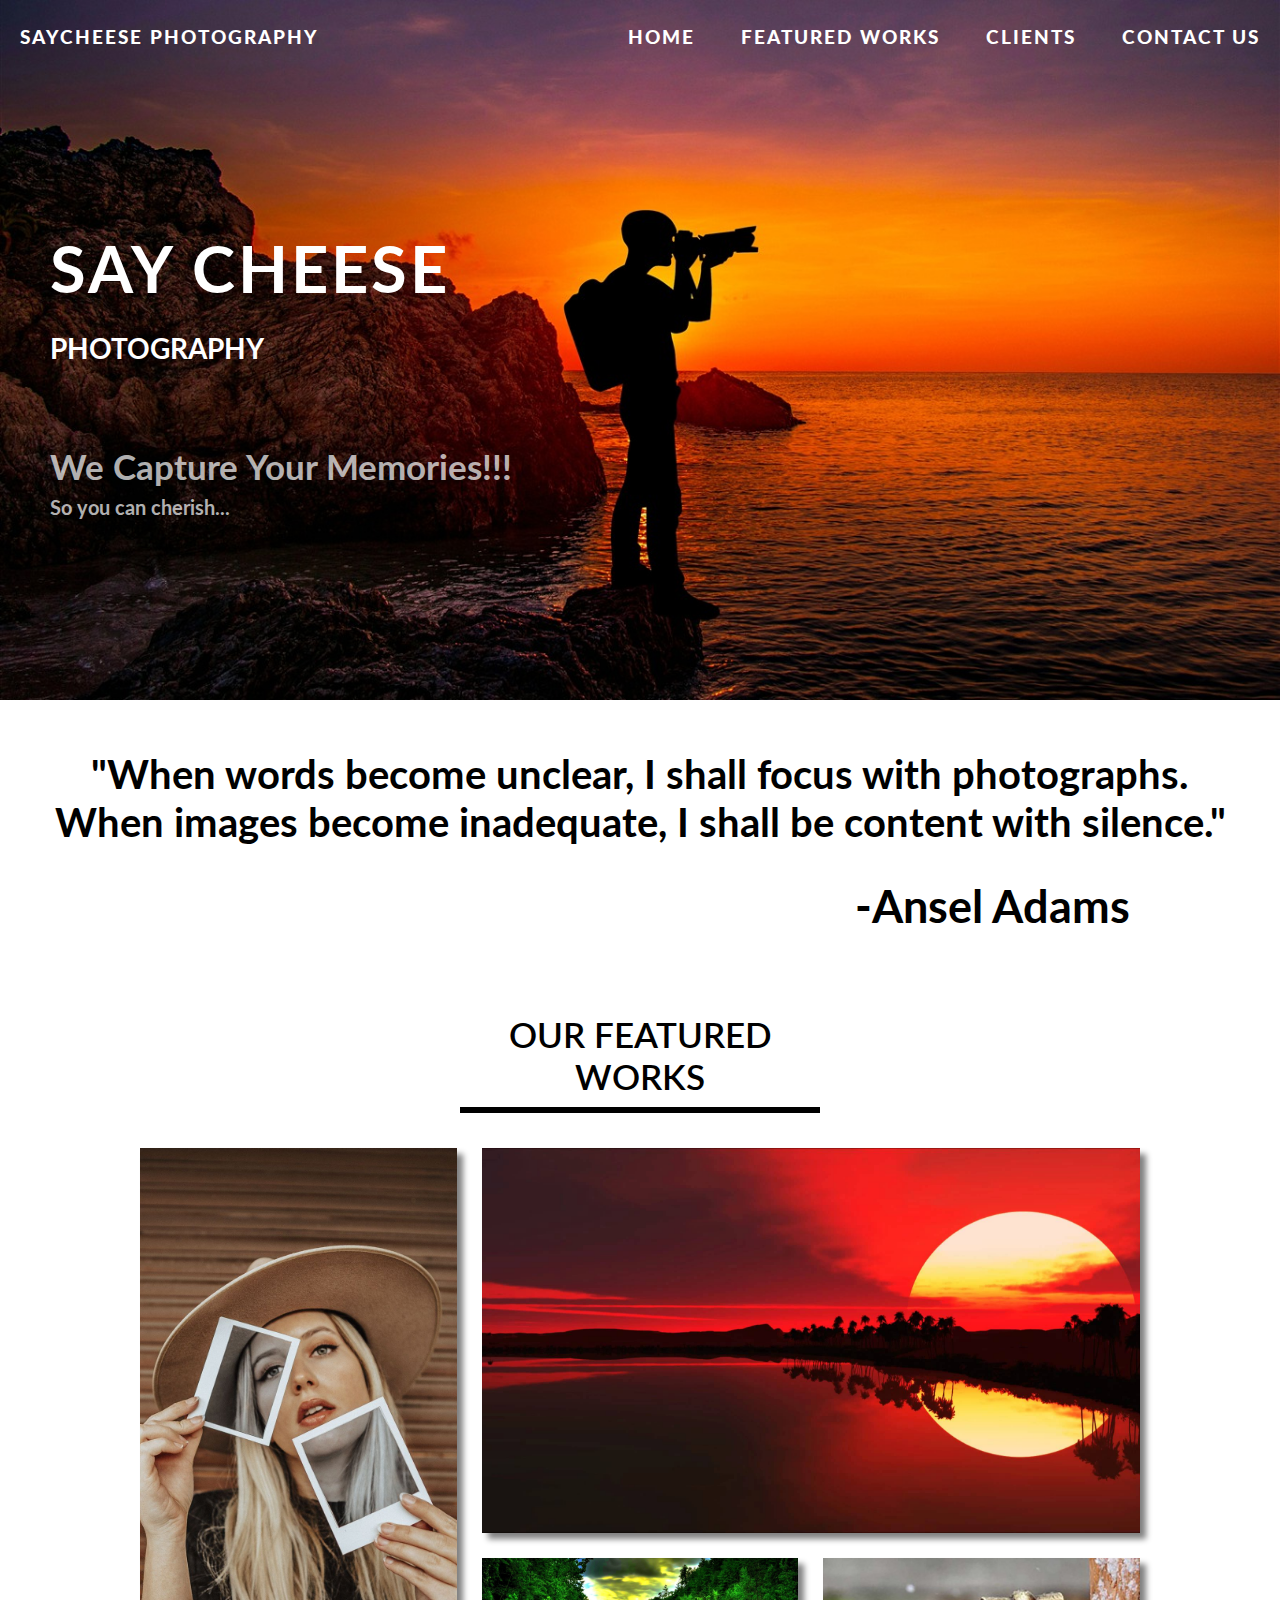
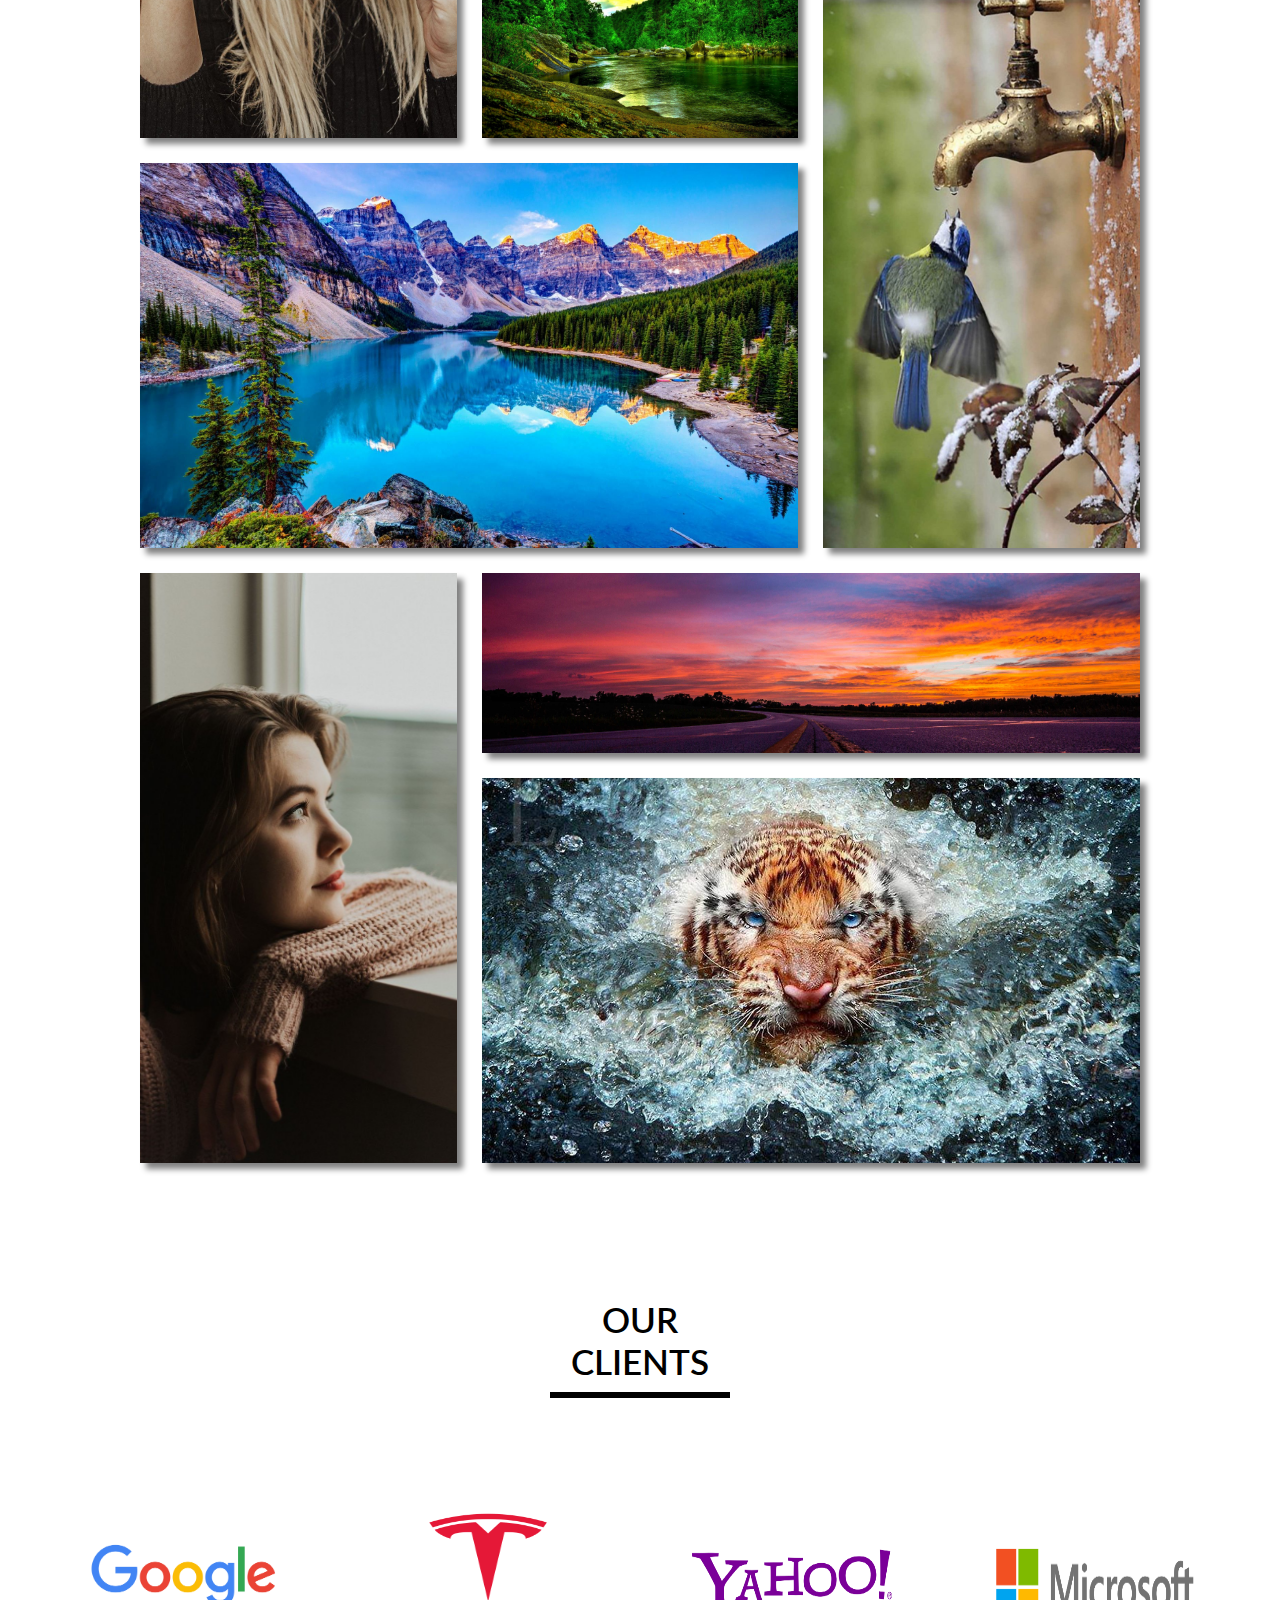
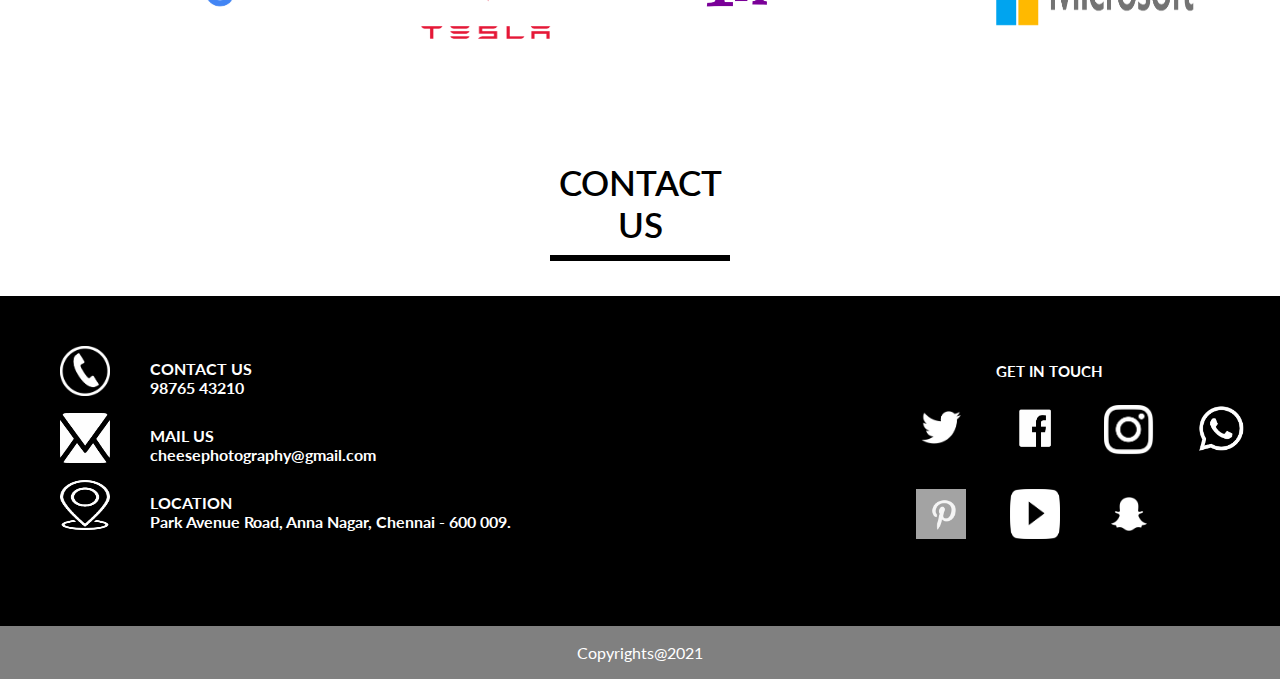
<file: index.html>
<!-- LGMVIP INTERNSHIP PROGRAM-->
<!--Author: Tamil Mani P-->
<!-- Task 1: Beginner Level -->
<!-- Create a Single Page Website-->


<!DOCTYPE html>
<html lang="en">
<head>
    <meta charset="UTF-8">
    <meta http-equiv="X-UA-Compatible" content="IE=edge">
    <meta name="viewport" content="width=device-width, initial-scale=1.0">
    <link rel="stylesheet" type="text/css" href='main.css'>
    <link rel="preconnect" href="https://fonts.googleapis.com">
    <link rel="preconnect" href="https://fonts.gstatic.com" crossorigin>
    <link href="https://fonts.googleapis.com/css2?family=Lato&display=swap" rel="stylesheet">
       
               
    <title>SAYCHEESE</title>
    
</head>
<body>
    
    
<div id="home_section"> 
    <nav>
        <a>SAYCHEESE PHOTOGRAPHY</a>
        <div class="nav">
            <a href="#home_section">HOME</a>
            <a href="#works_section">FEATURED WORKS</a>
            <a href="#client_section">CLIENTS</a>
            <a href="#contact_us">CONTACT US</a>
        </div>
    </nav>

    <div class="home">
        <h2>SAY CHEESE</h2>
        <h3>PHOTOGRAPHY</h3>
        <!--<img src="images/logo.png" height="60px" width="240px">-->
        <h5>We Capture Your Memories!!!</h5>
        <h6>So you can cherish...</h6>
    </div>

</div>
<div id="quotes"> 
    <h4>"When words become unclear, I shall focus with photographs.
        When images become inadequate, I shall be content with silence."
    </h4>
    <h3>-Ansel Adams</h3>
</div>


<div id="works_section"> 
  <h3>OUR FEATURED WORKS</h3>
  <div class="grid">
    <div class="item" style="background-image: url(images/work4.jpg)"></div>
    
    <div class="item" style="background-image: url(images/work2.jpg)"></div>
    
    <div class="item" style="background-image: url(images/work5.jpeg)"></div>
    
    <div class="item" style="background-image: url(images/work3.jpg)"></div>
    
    <div class="item" style="background-image: url(images/work1.jpg)"></div>

    <div class="item" style="background-image: url(images/work6.jpg)"></div>
    
    <div class="item" style="background-image: url(images/work10.jpg)"></div>

    <div class="item" style="background-image: url(images/work7.jpg)"></div>
  </div>
</div>

<div id="client_section"> 
    <h3>OUR CLIENTS</h3>
    <div class="clients"> 
        <img src="images/pngwing.com.png">
        <img src="images/pngwing.com (1).png">
        <img src="images/pngwing.com (2).png">
        <img src="images/pngwing.com (3).png">
    </div>
    
</div>

<div id="contact_us"> 
    <h3>CONTACT US</h3>
    <div class="contact">
        <div class="contact_container">
            <img src="images/contact.png">
            <p class="text">CONTACT US<br>98765 43210</p>
            <img src="images/mail.png">
            <p class="text">MAIL US<br>cheesephotography@gmail.com</p>
            <img src="images/location.png">
            <p class="text">LOCATION<br>Park Avenue Road, Anna Nagar, Chennai - 600 009.</p>
        </div>
     <div class="medias"> 
         <h5>GET IN TOUCH</h5>
        <a href="https://www.twitter.com/"><img src="images/twitter.png"></a>
         <a href="https://www.facebook.com/"><img src="images/facebook.png"></a>
         <a href="https://www.instagram.com/"><img src="images/instagram.png"></a>
         <a href="https://www.whatsapp.com/"><img src="images/whatsapp.png"></a>
         <a href="https://www.pinterest.com/"><img src="images/pinterest.png"></a>
         <a href="https://www.youtube.com/"><img src="images/youtube.png"></a>
         <a href="https://www.snapchat.com/"><img src="images/snapchat.png"></a>
     </div>
    </div>
</div>
<footer><p>Copyrights@2021</p></footer>



    
</body>
</html>
</file>
<file: main.css>
body{
    /*background-image: linear-gradient(#01796f 70%,#00a693 60%),url(../images/background2.jpg);*/
    
    background-repeat: no-repeat;
    margin:0;
    
    font-family:'Lato', sans-serif;;
  }
nav{
    font-weight: 800;
    width:100%;
    height:50px;
    padding-top:25px;
    letter-spacing: 2px;
   
    

}
a{
    color:white;
    text-decoration: none;
    font-weight: 900;
    padding-left: 20px;
    padding-right: 20px; 
    font-size:larger;
   
    
}
.nav{
    float:right;
}
#home_section{
    margin-top: 10%;;
    width:100%;
    height:700px;
    margin-top:0;
    background-size: cover;
    color:white;
    background-image: url(images/background5.jpg);
}
#home_section h2{
    font-size:65px;
    letter-spacing: 3px;
}
#home_section h3{
    font-size:28px;
    margin-top: -30px;
}
#home_section img{
    margin-left:200px;
    margin-top:-600px;
    transform: rotate(-5deg);
}
#home_section h5{
    font-size: 35px;
    color:rgba(255,255,255,0.7);
    margin-top:80px;
}
#home_section h6{
  font-size:20px;
  color:rgba(255,255,255,0.7);
  margin-top:-50px;
}
#quotes{
  margin-left:50px;
  margin-right: 50px;
}
#quotes h4{
  text-align: center;
  font-size:40px;
  margin-top:50px;
}
#quotes h3{
  text-align: right;
  padding-right:100px;
  font-size:45px;
  font-weight: 700;
  margin-top:-20px;
}
.home{
    padding-top:100px;
    padding-left: 50px;
}

#works_section{
    margin-top:80px;
}
#works_section h3{
   text-align: center;
   border-bottom: 6px solid black;
   padding-bottom:10px;
   margin-left:460px;
   margin-right:460px;
   font-weight:600;
   font-size:35px;
}
#client_section h3{
    text-align: center;
    border-bottom: 6px solid black;
    padding-bottom:10px;
    margin-left:550px;
    margin-right:550px;
    font-weight:600;
    font-size:35px;
    padding-top: 100px;
}
.clients{
    width:100%;
    text-align:center;
}
.clients img{
 
    margin-top:70px;
    margin-bottom:70px;
    width:200px;
    height:150px;
    margin-left:50px;
    margin-right:50px;
}
.contact{
    background-color: black;
    width:100%;
    height:330px;
    
}.contact_container{
    padding-top: 50px;
    margin-left:60px;
    
}

.contact p{
    color:white;
    margin-left:90px;
    margin-top:-70px;
    font-weight: bold;
   
}
.contact img{
    width:50px;
    height: 50px;
    padding-bottom: 30px;
    
}
#contact_us h3{
    text-align: center;
    border-bottom: 6px solid black;
    padding-bottom:10px;
    margin-left:550px;
    margin-right:550px;
    font-weight:600;
    font-size:35px;
}
.grid {
    display: grid;
    margin-top:200px;
    grid-template-rows: 
      repeat(8, 180px);
    grid-template-columns: 
      repeat(3, 1fr);
    grid-gap: 25px;
  }
  
  .item:nth-child(1) {
    grid-row: 1 / 4;
  }
  
  .item:nth-child(2) {
    grid-column: 2 / 4;
    grid-row: 1 / 3;
  }
  
  .item:nth-child(3) {
    grid-column: 3 / 4;
    grid-row: 3 / 6;
  }
  
  .item:nth-child(4) {
    grid-column: 2 / 3;
    grid-row: 3 / 4;
  }
  
  .item:nth-child(5) {
    grid-column: 1 / 3;
    grid-row: 4 / 6;
  }
    
  .item:nth-child(6) {
    grid-row: 6 / 9;
  }
  .item:nth-child(7) {
    grid-row: 6 / 7;
    grid-column: 2 / 4;
  }
  .item:nth-child(8) {
    grid-row: 7 / 9;
    grid-column: 2 / 4;
  }
  
  /* styling code */
  
  .grid {
    margin:20px auto;
    max-width:1000px;
  }
  
  .grid > .item {
    background-position: center;
    background-repeat: no-repeat;
    background-size: cover;
  }
  .item{
    transition: transform .2s;
    box-shadow: 6px 6px 6px gray;
  }
  .grid :hover{
    transform:scale(1.05);
    box-shadow: 8px 8px 8px gray;

  }
  .medias{
      width:30%;
      float:right;
      margin-top:-210px;
  }
  footer{
      text-align: center;
      width:100%;
      padding-top: 1px;
      padding-bottom: 1px;
      background: gray;
      
  }
  footer p{
      color:white;
      float:bottom;
    
  }
  .medias h5{
    color:white;
    font-size:15px;
    margin-left:100px;
 
  }
</file>
